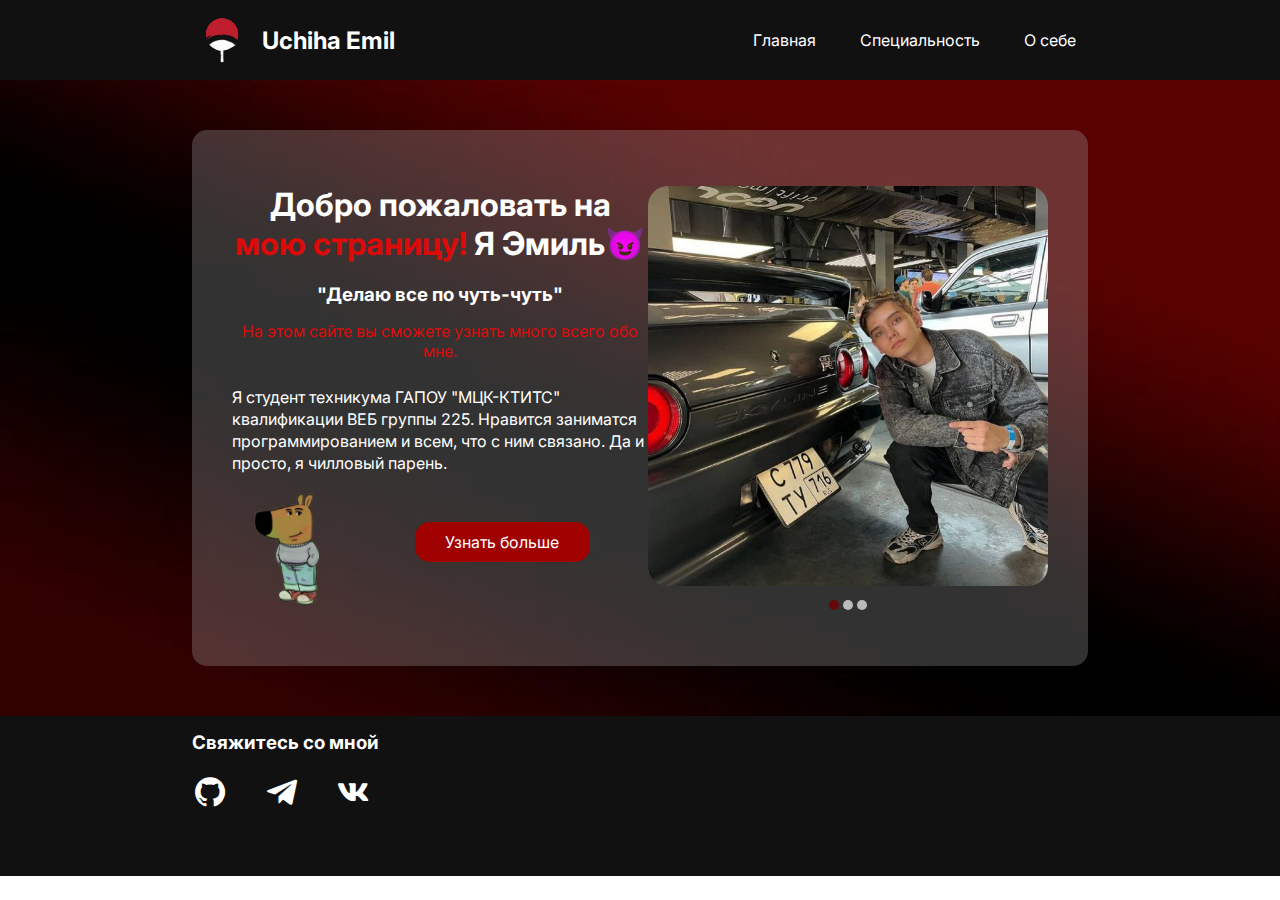
<file: index.html>
<!DOCTYPE html>
<html lang="en">
<head>
    <meta charset="UTF-8">
    <title>Главная страница</title>
    <link rel="stylesheet" href="./assets/style.css">
    <link rel="shortcut icon" href="img/Logo Uchiha Clan.png" type="image/x-icon">
    <link href='https://unpkg.com/boxicons@2.1.4/css/boxicons.min.css' rel='stylesheet'>
</head>
<body>
    <header>
        <div class="header-menu container">
            <div class="logo">
                <img src="./img/Logo Uchiha Clan.png" alt="Logo">
                <h2>Uchiha Emil</h2>                
            </div>

            <div class="nav">
                <a href="index.html">Главная</a>
                <a href="speciality.html">Специальность</a>
                <a href="about.html">О себе</a>
                <div class="burger">
                    <span class="burger-line"></span>
                    <span class="burger-line"></span>
                    <span class="burger-line"></span>
                </div>
            </div>
        </div>

        <div class="adaptive-nav">
            <a href="index.html">Главная</a>
            <a href="speciality.html">Специальность</a>
            <a href="about.html">О себе</a>
        </div>
    </header>

    <main>
        <div class="general-page container">
            <div class="text-part">
                <h1>Добро пожаловать на <span>мою страницу!</span> Я Эмиль😈</h1>
                <h3>"Делаю все по чуть-чуть"</h3>
                <h4>На этом сайте вы сможете узнать много всего обо мне.</h4>
                <p>
                    Я студент техникума ГАПОУ "МЦК-КТИТС" квалификации ВЕБ группы 225. Нравится заниматся программированием и всем, что с ним связано. Да и просто, я чилловый парень.
                </p>

                <div class="bottom-staff">
                    <img src="./img/chill-guy.png" alt="chill guy">

                    <div class="butt-container">
                        <a href="index4.html" class="general-butt">Узнать больше</a>
                    </div>
                </div>
            </div>

            <div class="slideshow-container">

                <div class="wrapper">
                    <div class="mySlides fade">
                      <img src="./img/yourself-skyline.jpg">
                    </div>
                    
                    <div class="mySlides fade">
                      <img src="./img/yourself-dontknow.jpg">
                    </div>
                    
                    <div class="mySlides fade">
                      <img src="./img/yourself-zxc.jpg">
                    </div>
                    
                    <div class="slider-dots">
                        <span class="dot"></span>
                        <span class="dot"></span>
                        <span class="dot"></span>
                    </div>
                </div>
            </div>
        </div>
    </main>

    <footer>
        <div class="footer-wrap container">
            <div class="contact-text">
                <h3>Свяжитесь со мной</h3>
            </div>

            <div class="contact-links">
                <a href="https://github.com/Freedom9100" target="_blank"><i class='bx bxl-github bx-md'></i></a>
                <a href="https://t.me/Emilolw" target="_blank"><i class='bx bxl-telegram bx-md'></i></a>
                <a href="https://vk.com/tuhvatulllin" target="_blank"><i class='bx bxl-vk bx-md'></i></a>
            </div>

            <div class="contact-links adaptive-footer">
                <a href="https://github.com/Freedom9100" target="_blank"><i class='bx bxl-github bx-sm'></i></a>
                <a href="https://t.me/Emilolw" target="_blank"><i class='bx bxl-telegram bx-sm'></i></a>
                <a href="https://vk.com/tuhvatulllin" target="_blank"><i class='bx bxl-vk bx-sm'></i></a>
            </div>
        </div>
    </footer>
</body>
<script src="./slider.js"></script>
<script src="./burger.js"></script>
</html>
</file>
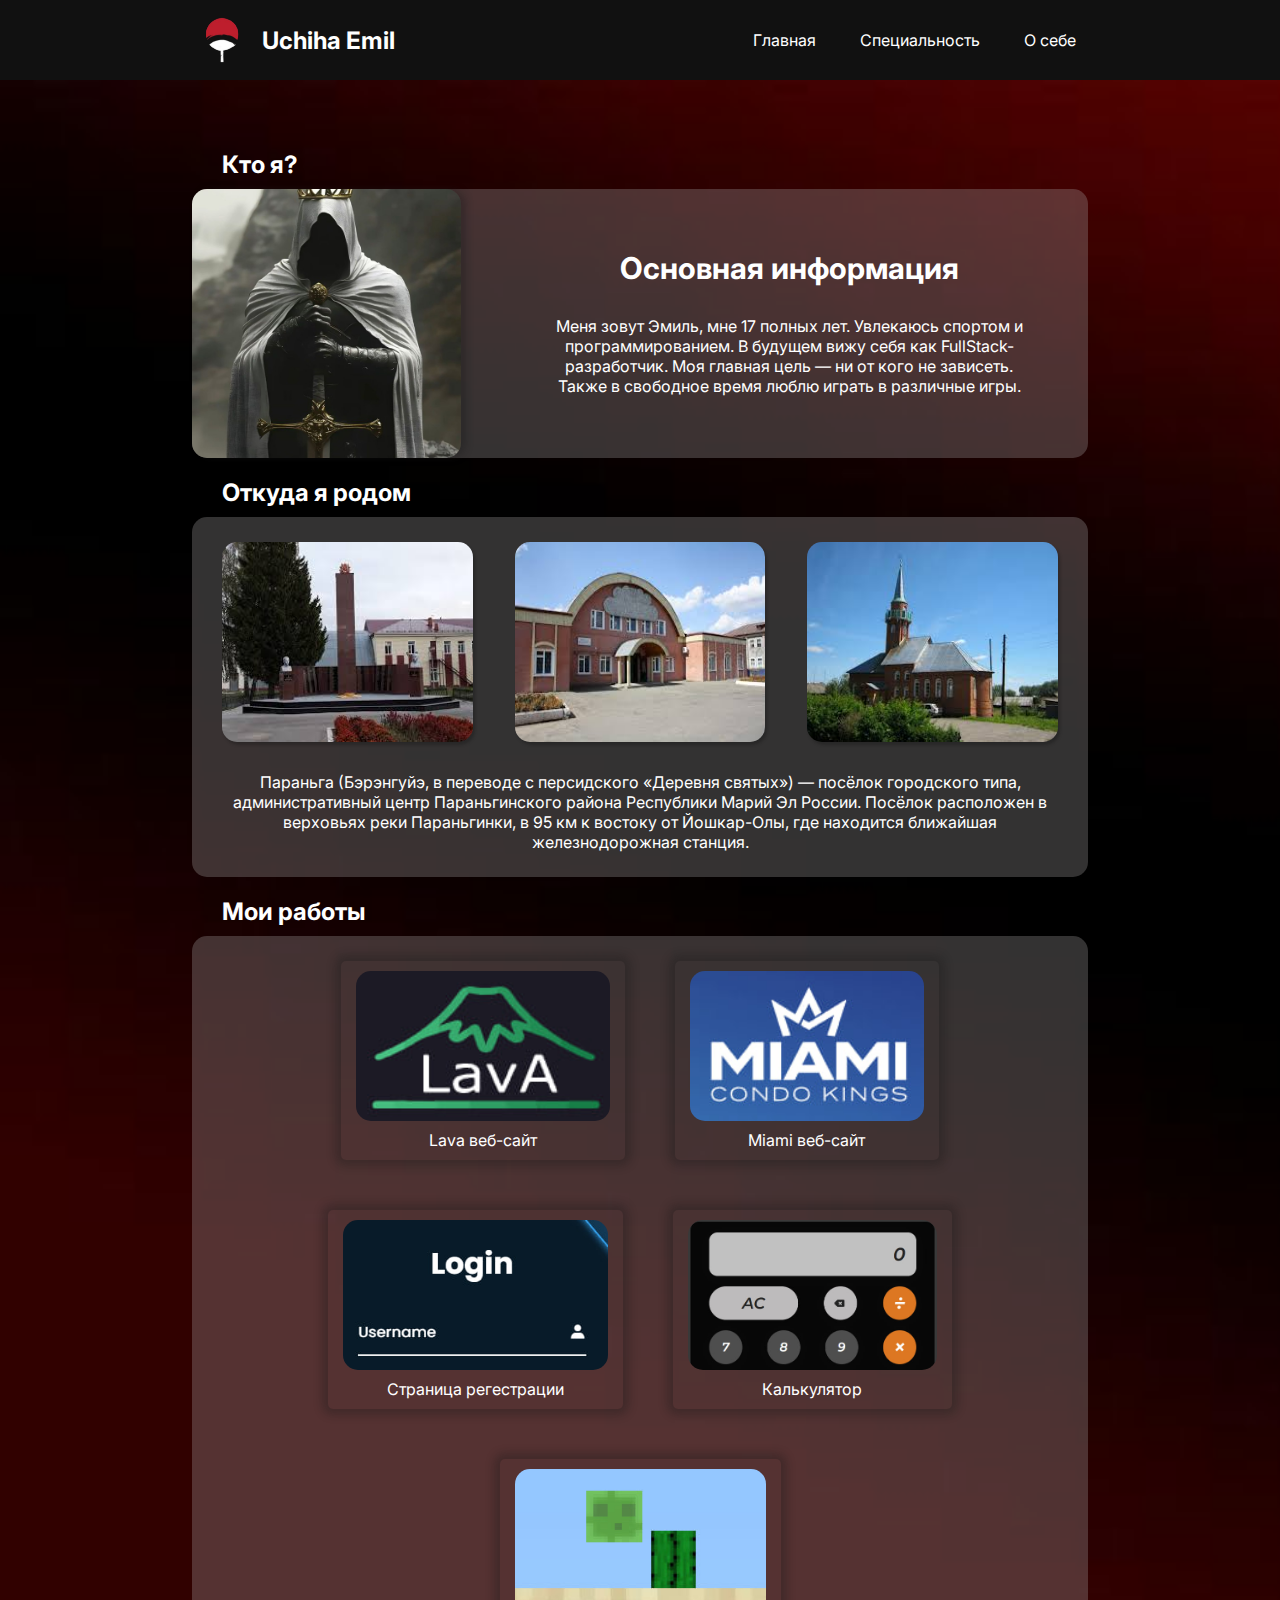
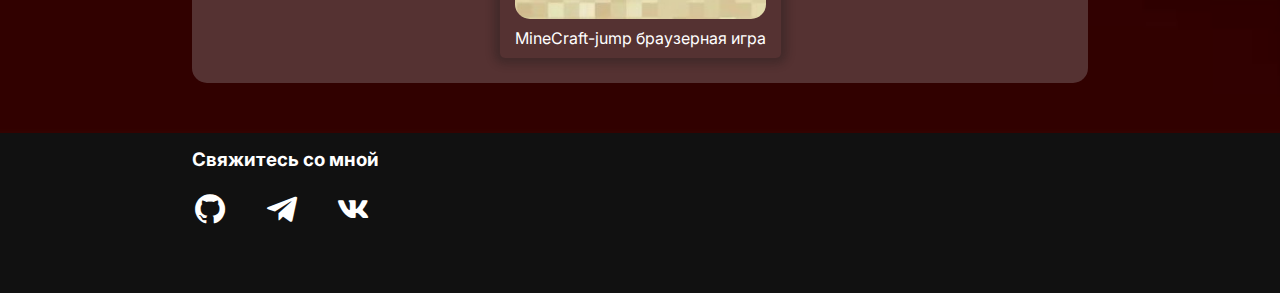
<file: about.html>
<!DOCTYPE html>
<html lang="en">
<head>
    <meta charset="UTF-8">
    <title>О себе</title>
    <link rel="stylesheet" href="./assets/about.css">
    <link rel="shortcut icon" href="./img/Logo Uchiha Clan.png" type="image/x-icon">
    <link href='https://unpkg.com/boxicons@2.1.4/css/boxicons.min.css' rel='stylesheet'>
</head>
<body>
    <header>
        <div class="header-menu container">
            <div class="logo">
                <img src="./img/Logo Uchiha Clan.png" alt="Logo">
                <h2>Uchiha Emil</h2>                
            </div>

            <div class="nav">
                <a href="index.html">Главная</a>
                <a href="speciality.html">Специальность</a>
                <a href="about.html">О себе</a>
                <div class="burger">
                    <span class="burger-line"></span>
                    <span class="burger-line"></span>
                    <span class="burger-line"></span>
                </div>
            </div>
        </div>

        <div class="adaptive-nav">
            <a href="index.html">Главная</a>
            <a href="speciality.html">Специальность</a>
            <a href="about.html">О себе</a>
        </div>
    </header>

    <main>
        <div class="main-info container">
            <h2 class="block-title">Кто я?</h2>

            <div class="main-container">
                <img src="./img/Me-photo.jpg" alt="Emil">

                <div class="main-text">
                    <h3>Основная информация</h3>

                    <p>
                        Меня зовут Эмиль, мне 17 полных лет. Увлекаюсь спортом и программированием. В будущем вижу себя как FullStack-разработчик. Моя главная цель — ни от кого не зависеть. Также в свободное время люблю играть в различные игры.
                    </p>
                </div>
            </div>
        </div>

        <div class="from container">
            <h2 class="block-title">Откуда я родом</h2>

            <div class="from-container">
                <div class="img-block">
                    <img src="./img/Paranga1.jpg" alt="Paranga-photo1">
                    <img src="./img/Paranga2.jpg" alt="Paranga-photo2">
                    <img src="./img/Paranga3.jpg" alt="Paranga-photo3">
                </div>

                <div class="from-text">
                    <p>
                        Параньга (Бэрэнгуйэ, в переводе с персидского «Деревня святых») — посёлок городского типа, административный центр Параньгинского района Республики Марий Эл России. Посёлок расположен в верховьях реки Параньгинки, в 95 км к востоку от Йошкар-Олы, где находится ближайшая железнодорожная станция.
                    </p>
                </div>
            </div>
        </div>

        <div class="projects container">
            <h2 class="block-title">Мои работы</h2>

            <div class="proj-wrapper">
                <a href="https://freedom9100.github.io/Lava-website/main.html" target=”_blank” class="proj-container">
                    <img src="./img/Lava-logo.jpg" alt="Lava">
                    <p>Lava веб-сайт</p>
                </a>

                <a href="https://freedom9100.github.io/Miami-website/" target=”_blank” class="proj-container">
                    <img src="./img/Miami-logo.jpg" alt="Miami">
                    <p>Miami веб-сайт</p>
                </a>

                <a href="https://freedom9100.github.io/Login-page/" target=”_blank” class="proj-container">
                    <img src="./img/Login-page.jpg" alt="Login-page">
                    <p>Страница регестрации</p>
                </a>

                <a href="https://freedom9100.github.io/Calculator/" target=”_blank” class="proj-container">
                    <img src="./img/Calculator.jpg" alt="Calculator">
                    <p>Калькулятор</p>
                </a>

                <a href="https://freedom9100.github.io/MineCraft-game/" target=”_blank” class="proj-container">
                    <img src="./img/MineCraft-game.jpg" alt="MineCraft-game">
                    <p>MineCraft-jump браузерная игра</p>
                </a>
            </div>
        </div>
    </main>

    <footer>
        <div class="footer-wrap container">
            <div class="contact-text">
                <h3>Свяжитесь со мной</h3>
            </div>

            <div class="contact-links">
                <a href="https://github.com/Freedom9100" target="_blank"><i class='bx bxl-github bx-md'></i></a>
                <a href="https://t.me/Emilolw" target="_blank"><i class='bx bxl-telegram bx-md'></i></a>
                <a href="https://vk.com/tuhvatulllin" target="_blank"><i class='bx bxl-vk bx-md'></i></a>
            </div>

            <div class="contact-links adaptive-footer">
                <a href="https://github.com/Freedom9100" target="_blank"><i class='bx bxl-github bx-sm'></i></a>
                <a href="https://t.me/Emilolw" target="_blank"><i class='bx bxl-telegram bx-sm'></i></a>
                <a href="https://vk.com/tuhvatulllin" target="_blank"><i class='bx bxl-vk bx-sm'></i></a>
            </div>
        </div>
    </footer>
</body>
<script src="./burger.js"></script>
</html>
</file>
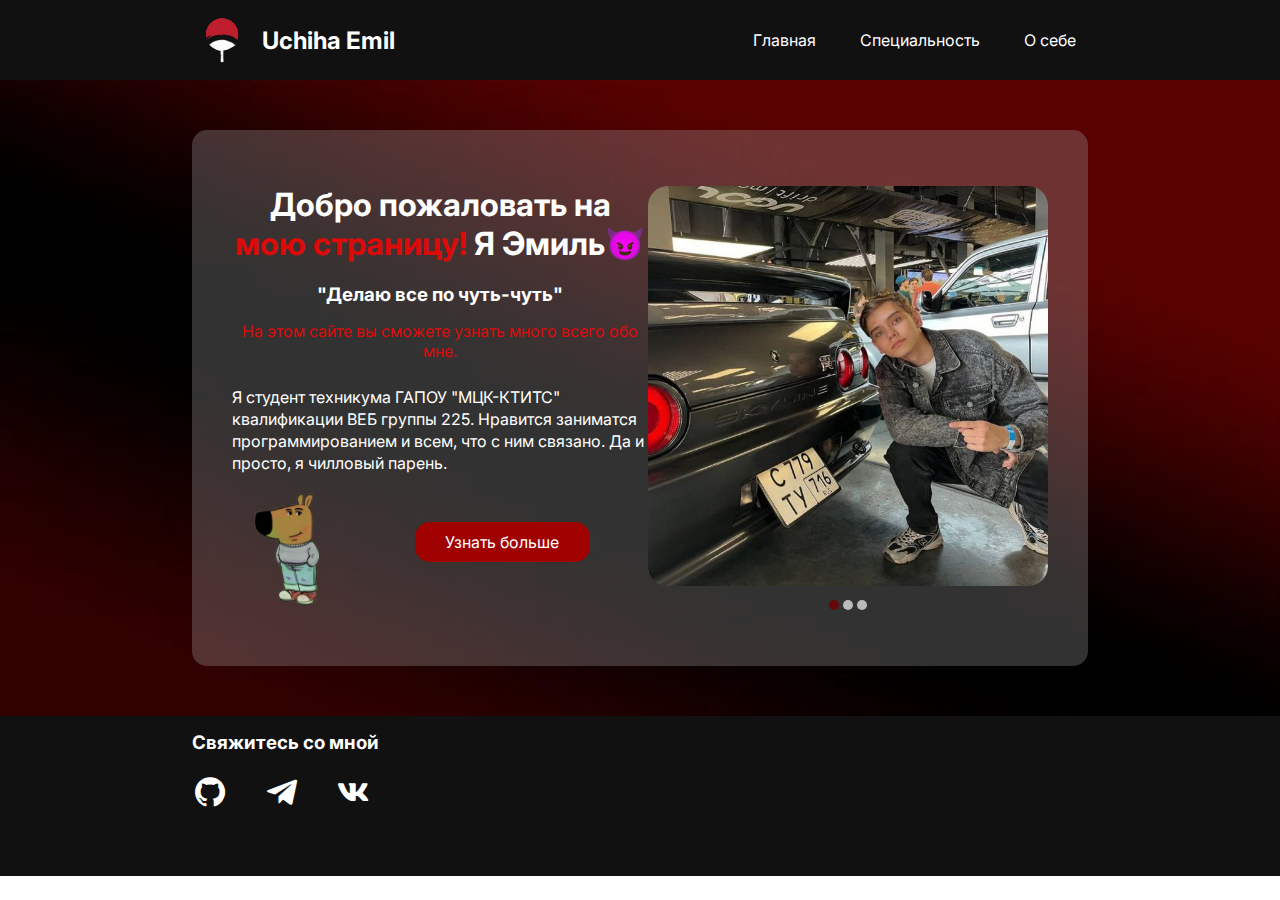
<file: general-page.html>
<!DOCTYPE html>
<html lang="en">
<head>
    <meta charset="UTF-8">
    <title>Главная страница</title>
    <link rel="stylesheet" href="assets/style.css">
    <link rel="shortcut icon" href="img/Logo Uchiha Clan.png" type="image/x-icon">
    <link href='https://unpkg.com/boxicons@2.1.4/css/boxicons.min.css' rel='stylesheet'>
</head>
<body>
    <header>
        <div class="header-menu container">
            <div class="logo">
                <img src="/img/Logo Uchiha Clan.png" alt="Logo">
                <h2>Uchiha Emil</h2>                
            </div>

            <div class="nav">
                <a href="general-page.html">Главная</a>
                <a href="speciality.html">Специальность</a>
                <a href="about.html">О себе</a>
                <div class="burger">
                    <span class="burger-line"></span>
                    <span class="burger-line"></span>
                    <span class="burger-line"></span>
                </div>
            </div>
        </div>

        <div class="adaptive-nav">
            <a href="general-page.html">Главная</a>
            <a href="speciality.html">Специальность</a>
            <a href="about.html">О себе</a>
        </div>
    </header>

    <main>
        <div class="general-page container">
            <div class="text-part">
                <h1>Добро пожаловать на <span>мою страницу!</span> Я Эмиль😈</h1>
                <h3>"Делаю все по чуть-чуть"</h3>
                <h4>На этом сайте вы сможете узнать много всего обо мне.</h4>
                <p>
                    Я студент техникума ГАПОУ "МЦК-КТИТС" квалификации ВЕБ группы 225. Нравится заниматся программированием и всем, что с ним связано. Да и просто, я чилловый парень.
                </p>

                <div class="bottom-staff">
                    <img src="/img/chill-guy.png" alt="chill guy">

                    <div class="butt-container">
                        <a href="index4.html" class="general-butt">Узнать больше</a>
                    </div>
                </div>
            </div>

            <div class="slideshow-container">

                <div class="wrapper">
                    <div class="mySlides fade">
                      <img src="/img/yourself-skyline.jpg">
                    </div>
                    
                    <div class="mySlides fade">
                      <img src="/img/yourself-dontknow.jpg">
                    </div>
                    
                    <div class="mySlides fade">
                      <img src="/img/yourself-zxc.jpg">
                    </div>
                    
                    <div class="slider-dots">
                        <span class="dot"></span>
                        <span class="dot"></span>
                        <span class="dot"></span>
                    </div>
                </div>
            </div>
        </div>
    </main>

    <footer>
        <div class="footer-wrap container">
            <div class="contact-text">
                <h3>Свяжитесь со мной</h3>
            </div>

            <div class="contact-links">
                <a href="https://github.com/Freedom9100" target="_blank"><i class='bx bxl-github bx-md'></i></a>
                <a href="https://t.me/Emilolw" target="_blank"><i class='bx bxl-telegram bx-md'></i></a>
                <a href="https://vk.com/tuhvatulllin" target="_blank"><i class='bx bxl-vk bx-md'></i></a>
            </div>

            <div class="contact-links adaptive-footer">
                <a href="https://github.com/Freedom9100" target="_blank"><i class='bx bxl-github bx-sm'></i></a>
                <a href="https://t.me/Emilolw" target="_blank"><i class='bx bxl-telegram bx-sm'></i></a>
                <a href="https://vk.com/tuhvatulllin" target="_blank"><i class='bx bxl-vk bx-sm'></i></a>
            </div>
        </div>
    </footer>
</body>
<script src="/slider.js"></script>
<script src="/burger.js"></script>
</html>
</file>
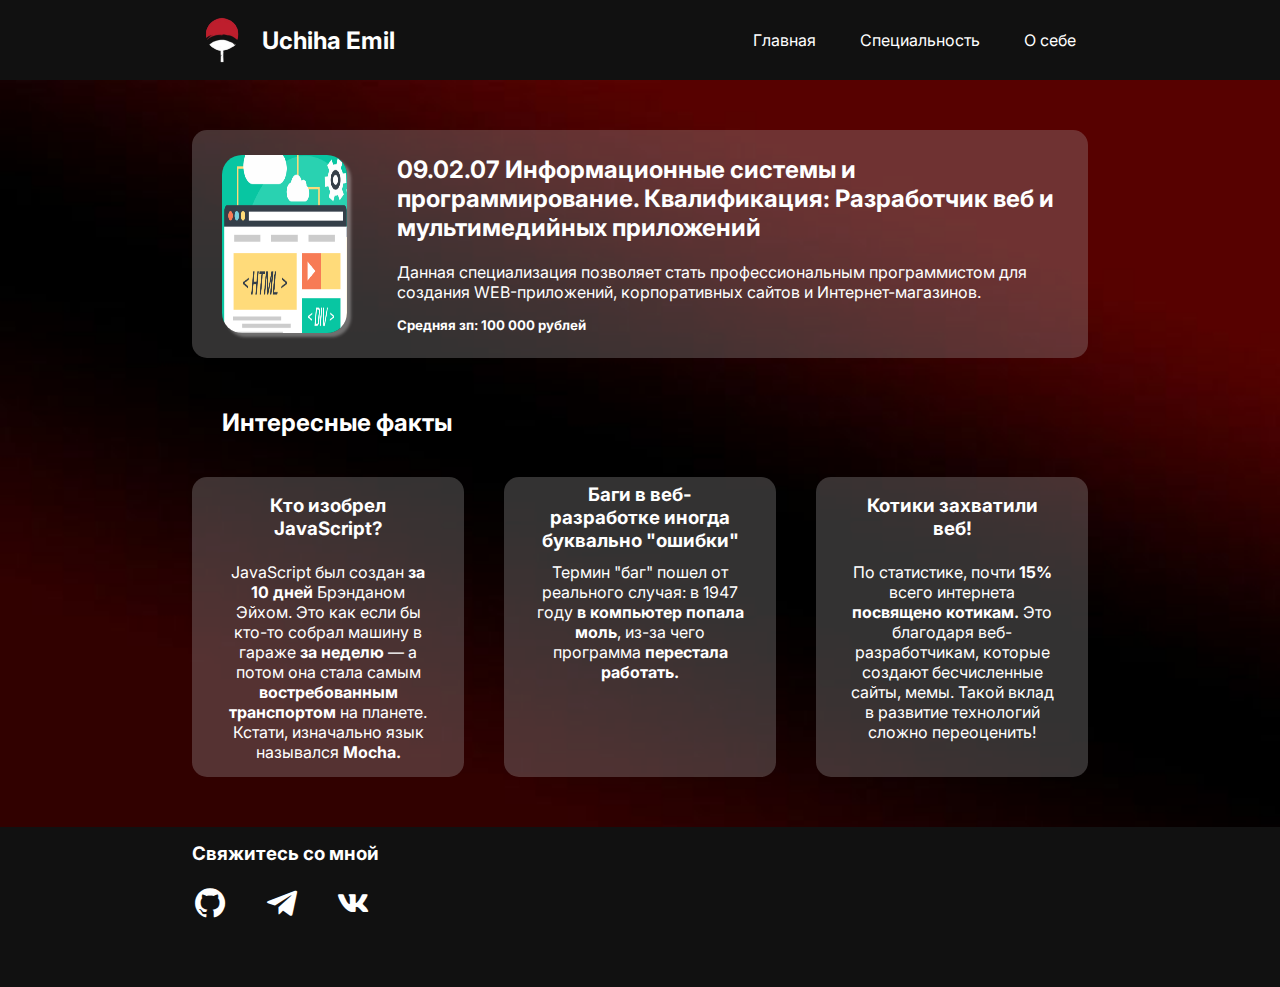
<file: speciality.html>
<!DOCTYPE html>
<html lang="en">
<head>
    <meta charset="UTF-8">
    <title> Специальность</title>
    <link rel="stylesheet" href="./assets/speciality.css">
    <link rel="shortcut icon" href="./img/Logo Uchiha Clan.png" type="image/x-icon">
    <link href='https://unpkg.com/boxicons@2.1.4/css/boxicons.min.css' rel='stylesheet'>
</head>
<body>
    <header>
        <div class="header-menu container">
            <div class="logo">
                <img src="./img/Logo Uchiha Clan.png" alt="Logo">
                <h2>Uchiha Emil</h2>                
            </div>

            <div class="nav">
                <a href="index.html">Главная</a>
                <a href="speciality.html">Специальность</a>
                <a href="about.html">О себе</a>
                <div class="burger">
                    <span class="burger-line"></span>
                    <span class="burger-line"></span>
                    <span class="burger-line"></span>
                </div>
            </div>
        </div>

        <div class="adaptive-nav">
            <a href="index.html">Главная</a>
            <a href="speciality.html">Специальность</a>
            <a href="about.html">О себе</a>
        </div>
    </header>

    <main>
        <div class="info-page container">
            <img src="./img/web-avatar.png" alt="web-avatar">

            <div class="main-info">
                <h2>09.02.07 Информационные системы и программирование. Квалификация: Разработчик веб и мультимедийных приложений</h2>
                <p>Данная специализация позволяет стать профессиональным программистом для создания WEB-приложений, корпоративных сайтов и Интернет-магазинов.</p>
                <h5>Средняя зп: 100 000 рублей</h5>
            </div>
        </div>

        <div class="facts-container container">
            <h2 class="block-title">Интересные факты</h2>

            <div class="facts">
                <div class="fact">
                    <h3>Кто изобрел JavaScript?</h3>
                    <p>JavaScript был создан <span>за 10 дней</span> Брэнданом Эйхом. Это как если бы кто-то собрал машину в гараже <span>за неделю</span> — а потом она стала самым <span>востребованным транспортом</span> на планете. Кстати, изначально язык назывался <span>Mocha.</span></p>
                </div>
                <div class="fact">
                    <h3>Баги в веб-разработке иногда буквально "ошибки"</h3>
                    <p>Термин "баг" пошел от реального случая: в 1947 году <span>в компьютер попала моль</span>, из-за чего программа <span>перестала работать.</span></p>
                </div>
                <div class="fact">
                    <h3>Котики захватили веб!</h3>
                    <p>По статистике, почти <span>15%</span> всего интернета <span>посвящено котикам.</span> Это благодаря веб-разработчикам, которые создают бесчисленные сайты, мемы. Такой вклад в развитие технологий сложно переоценить! </p>
                </div>
            </div>
        </div>
    </main>

    <footer>
        <div class="footer-wrap container">
            <div class="contact-text">
                <h3>Свяжитесь со мной</h3>
            </div>

            <div class="contact-links">
                <a href="https://github.com/Freedom9100" target="_blank"><i class='bx bxl-github bx-md'></i></a>
                <a href="https://t.me/Emilolw" target="_blank"><i class='bx bxl-telegram bx-md'></i></a>
                <a href="https://vk.com/tuhvatulllin" target="_blank"><i class='bx bxl-vk bx-md'></i></a>
            </div>

            <div class="contact-links adaptive-footer">
                <a href="https://github.com/Freedom9100" target="_blank"><i class='bx bxl-github bx-sm'></i></a>
                <a href="https://t.me/Emilolw" target="_blank"><i class='bx bxl-telegram bx-sm'></i></a>
                <a href="https://vk.com/tuhvatulllin" target="_blank"><i class='bx bxl-vk bx-sm'></i></a>
            </div>
        </div>
    </footer>
</body>
<script src="./burger.js"></script>
</html>
</file>
<file: assets/style.css>
/* Подключение шрифтов и основные настройки */

@import url('https://fonts.googleapis.com/css2?family=Inter:ital,opsz,wght@0,14..32,100..900;1,14..32,100..900&display=swap');

* {
    padding: 0;
    margin: 0;
    box-sizing: border-box;
    text-decoration: none;
    font-family: 'Inter', 'Franklin Gothic Medium', 'Arial Narrow', Arial, sans-serif;
}

.mySlides {
    display: none;
}

.general-butt {
    padding: 5px 7px;
    color: white;
    background-color: #a00101;
    border-radius: 15px;
}

.general-butt:hover {
    box-shadow: 3px 4px;
    background-color: #b10707;
}

.container {
    max-width: 100%;
    margin: 0 15%
}

/* Верхушка */

header {
    width: 100%;
    background-color: #111111;
}

.header-menu {
    display: flex;
    justify-content: space-between;
    align-items: center;
    color: white;
    padding: 10px 0;
}

.logo {
    display: flex;
    align-items: center;
    gap: 10px;
}

.logo img {
    width: 60px;
}

.nav {
    display: flex;
    align-items: center;
    gap: 20px;
}

.nav a {
    color: white;
    padding: 8px 12px;
    transition: .3s ease-in-out .1s;
}

.nav a:hover {
    background-color: rgba(58, 58, 58, 0.814);
    border-radius: 15px;
}

.burger {
    display: flex;
    flex-direction: column;
    align-items: center;
    justify-content: space-evenly;
    cursor: pointer;
    width: 25px;
    height: 30px;
    transition: .5s;
    display: none;
}

.burger-line {
    width: 100%;
    height: 2px;
    background-color: white;
    border-radius: 10px;
}

.adaptive-nav {
    right: 0;
    display: flex;
    flex-direction: column;
    gap: 20px;
    position: absolute;
    text-align: end;
    width: 100px;
    height: 110px;
    font-size: 8px;
    border-radius: 0 0 0 15px;
    padding: 20px 10px;
    background-color: #6508088c;
    z-index: 1;
    transition-duration: 500ms;
    opacity: 0;
    @media (min-width: 321px) {
        display: none;
    }
}

.adaptive-nav.active {
    opacity: 1;
    background-color: #6508088c;
}

.adaptive-nav a {
    color: white;
    font-size: 10px;
    transition: .3s ease-in-out .1s;
}

.adaptive-nav a:hover {
    transform: translateY(-2px);
}


/* Главная часть */

main {
    background-image: url(../img/dark-red-bg.jpg);
    background-size: cover;
    padding: 50px 0;
    @media (max-width:320px) {
        height: auto;
        padding: 40px 0;
    }
}

main h1, h2, h3, h4, h5, p{
    color: white;
}

main h4 {
    color: #dd0a0a;
}

.general-page {
    display: flex;
    border-radius: 15px;
    background-color: rgba(170, 167, 167, 0.3);
    width: 70%;
    height: 70%;
    padding: 25px 40px;
}

/* Часть с текстом */

.text-part {
    width: 100%;
    text-align: center;
    padding: 30px 0;
}

.text-part span {
    color: #dd0a0a;
}

.text-part h3 {
    margin: 20px 0 0;
}

.text-part h4 {
    margin: 15px 0 0;
    font-weight: 400;
}

.text-part p {
    text-align: start;
    margin: 25px 0 0;
    line-height: 22px;
    @media (max-width: 320px) {
        text-align: center;
    }
}

.text-part img {
    width: 30%;
}

.bottom-staff {
    display: flex;
}

.butt-container {
    display: flex;
    align-items: center;
    justify-content: center;
    width: 100%;
}

.butt-container a {
    display: flex;
    align-items: center;
    justify-content: center;
    width: 60%;
    padding: 10px 5px;
    transition: .5s ease-in-out;
}

.wrapper {
    display: flex;
    flex-direction: column;
    gap: 10px;
}

/* Слайдер */

.slideshow-container {
    display: flex;
    justify-content: end;
    position: relative;
    margin: auto;
    width: 90%;
}

@keyframes fade {
    from {opacity: .4} 
    to {opacity: 1}
}

.slideshow-container img {
    width: 400px;
    border-radius: 20px;
}

.slider-dots {
    display: flex;
    justify-content: center;
}

.dot {
    height: 10px;
    width: 10px;
    margin: 0 2px;
    background-color: #bbb;
    border-radius: 50%;
    display: inline-block;
    transition: background-color 0.6s ease;
  }

.active {
    background-color: #650808;
  }

.fade {
    animation-name: fade;
    animation-duration: 1.5s;
}

footer {
    height: 10rem;
    background-color: #111111;
}

.footer-wrap {
    display: flex;
    flex-direction: column;
    gap: 20px;
    padding: 15px 0 0;
}

.contact-links {
    display: flex;
    justify-content: space-between;
    width: 20%;
    @media (max-width: 320px) {
        display: none;
    } 
}

.contact-links a {
    color: white;
    transition: .3s ease-in-out .1s;
}

.contact-links a:hover {
    transform: translateY(-2px);
}

.adaptive-footer {
    display: none;
    @media (max-width:320px) {
        display: flex;
        width: 60%;
    }
}

/* Адаптив */

@media screen and (max-width: 320px) {
    .logo img {
        width: 30px;
    }

    .logo h2 {
        font-size: 16px;
    }

    .nav a {
        display: none;
    }

    .nav .burger {
        display: flex;
    }

    .slideshow-container {
        justify-content: center;
    }

    .slideshow-container img {
        width: 150px;
    }


    .dot {
        width: 5px;
        height: 5px;
    }

    .general-page {
        flex-direction: column-reverse;
        padding: 7px 5px;
    }

    .text-part {
        width: 95%;
        padding: 15px 7px;
    }

    h1 {
        font-size: 14px;
    }

    h2 {
        font-size: 16px;
    }

    h3 {
        font-size: 13px;
    }

    h4 {
        font-size: 13px;
    }

    h5 {
        font-size: 10px;
    }

    p {
        font-size: 11px;
    }

    .bottom-staff a {
        height: 25px;
        width: 100px;
    }

    .bottom-staff a:hover {
        box-shadow: none;
    }

    .general-butt {
        font-size: 10px;
    }

    .contact-text h3 {
        font-size: 16px;
    }
}
</file>
<file: assets/about.css>
@import url("./speciality.css");

/* Главная часть */

.main-container {
    display: flex;
    gap: 30px;
    border-radius: 15px;
    background-color: rgba(170, 167, 167, 0.3);

    @media (max-width: 320px) {
        flex-direction: column;
        padding: 25px 20px;
        gap: 30px;
        padding: 0;
    }
}

.main-container img {
    width: 30%;
    border-radius: 15px;
    box-shadow: 5px 0px 7px rgba(27, 26, 26, 0.348);

    @media (max-width: 320px) {
        width: 100%;
        box-shadow: 0px 6px 7px rgba(27, 26, 26, 0.348);
    }
}

.main-text {
    display: flex;
    flex-direction: column;
    justify-content: center;
    gap: 30px;

    h3 {
        text-align: center;
        font-size: 30px;
    }

    p {
        padding: 0 50px;
        text-align: center;
    }

    @media (max-width: 320px) {
        padding: 10px 15px 20px;

        h3 {
            font-size: 20px;
        }

        p {
            padding: 0;
        }
    }
}

.from-container {
    display: flex;
    flex-direction: column;
    padding: 25px 30px;
    gap: 30px;
    border-radius: 15px;
    background-color: rgba(170, 167, 167, 0.3);

    @media (max-width: 320px) {
        flex-direction: column;
        padding: 25px 20px;
        gap: 30px;
    }
}

.img-block {
    display: flex;
    justify-content: space-between;

    img {
        width: 30%;
        height: 200px;
        border-radius: 15px;
        transition: .5s ease-in-out .1s;
        box-shadow: 2px 3px 3px rgba(21, 21, 21, 0.348);
    }

    img:hover {
        transform: translateY(-3px);
        box-shadow: none;
    }

    @media (max-width: 320px) {
        flex-direction: column;
        gap: 10px;

        img {
            width: 100%;
        }
    }
}

.from-text {
    text-align: center;
}

.proj-wrapper {
    display: flex;
    flex-wrap: wrap;
    justify-content: center;
    border-radius: 15px;
    padding: 25px 30px;
    gap: 50px;
    background-color: rgba(170, 167, 167, 0.3);

    @media (max-width: 320px) {
        flex-direction: column;
        padding: 25px 20px;
        gap: 30px;
    }
}

.proj-container {
    padding: 10px 15px;
    box-shadow: 0px 0px 8px 6px rgba(24, 24, 24, 0.3);
    border-radius: 5px;

    img {
        width: 100%;
        height: 150px;
        border-radius: 15px;
        transition: .4s ease-in-out .1s;
    }

    img:hover {
        transform: translateY(-3px);
    }
        
    p {
        text-align: center;
        padding: 5px 0 0;
    }
}
</file>
<file: assets/speciality.css>
@import url("./style.css");

/* Главная часть */

main {
    @media (max-width: 320px) {
        height: auto;
    }
}

main p {
    @media (max-width: 320px) {
        font-size: 13px;
    }
}

main h3 {
    @media (max-width: 320px) {
        font-size: 15px;
    }
}

.info-page {
    display: flex;
    gap: 50px;
    border-radius: 15px;
    background-color: rgba(170, 167, 167, 0.3);
    padding: 25px 30px;
    @media (max-width: 320px) {
        flex-direction: column;
        padding: 25px 20px;
        gap: 30px;
    }
}

.main-info {
    @media (max-width: 320px) {
        text-align: center;
    }
}

.info-page img {
    width: 15%;
    border-radius: 20px;
    box-shadow: 4px 4px 3px rgba(255, 255, 255, 0.3);
    transition: .5s ease-in-out .1s;
    @media (max-width: 320px) {
        width: 100%;
    }
}

.info-page img:hover {
    box-shadow: none;
}

.main-info p {
    padding: 20px 0 0;
}

.main-info h5 {
    padding: 15px 0 0;
}

.facts-container {
    margin: 30px 15% 0;

    @media (max-width: 320px) {
        margin: 50px 15% 0;
        h2 {
            text-align: center;
        }
    }
}

.block-title {
    padding: 20px 30px 10px;

    @media (max-width: 320px) {
        text-align: center;
    }
}

.facts {
    display: flex;
    gap: 40px;
    height: 100%;
    margin: 30px 0 0;
    @media (max-width: 320px) {
        flex-direction: column;
    }
}

.fact {
    display: flex;
    flex-direction: column;
    width: 100%;
    gap: 20px;
    border-radius: 15px;
    background-color: rgba(170, 167, 167, 0.3);
    padding: 15px 30px;
    h3 {
        display: flex;
        align-items: center;
        justify-content: center;
        text-align: center;
        height: 50px;
        @media (max-width: 320px) {
            height: auto;
        }
    }

    @media (max-width: 320px) {
        padding: 15px 20px;
        gap: 10px;
        height: 100%;
    }
}

.fact span {
    font-weight: 700;
}

.fact p {
    text-align: center;
}
</file>
